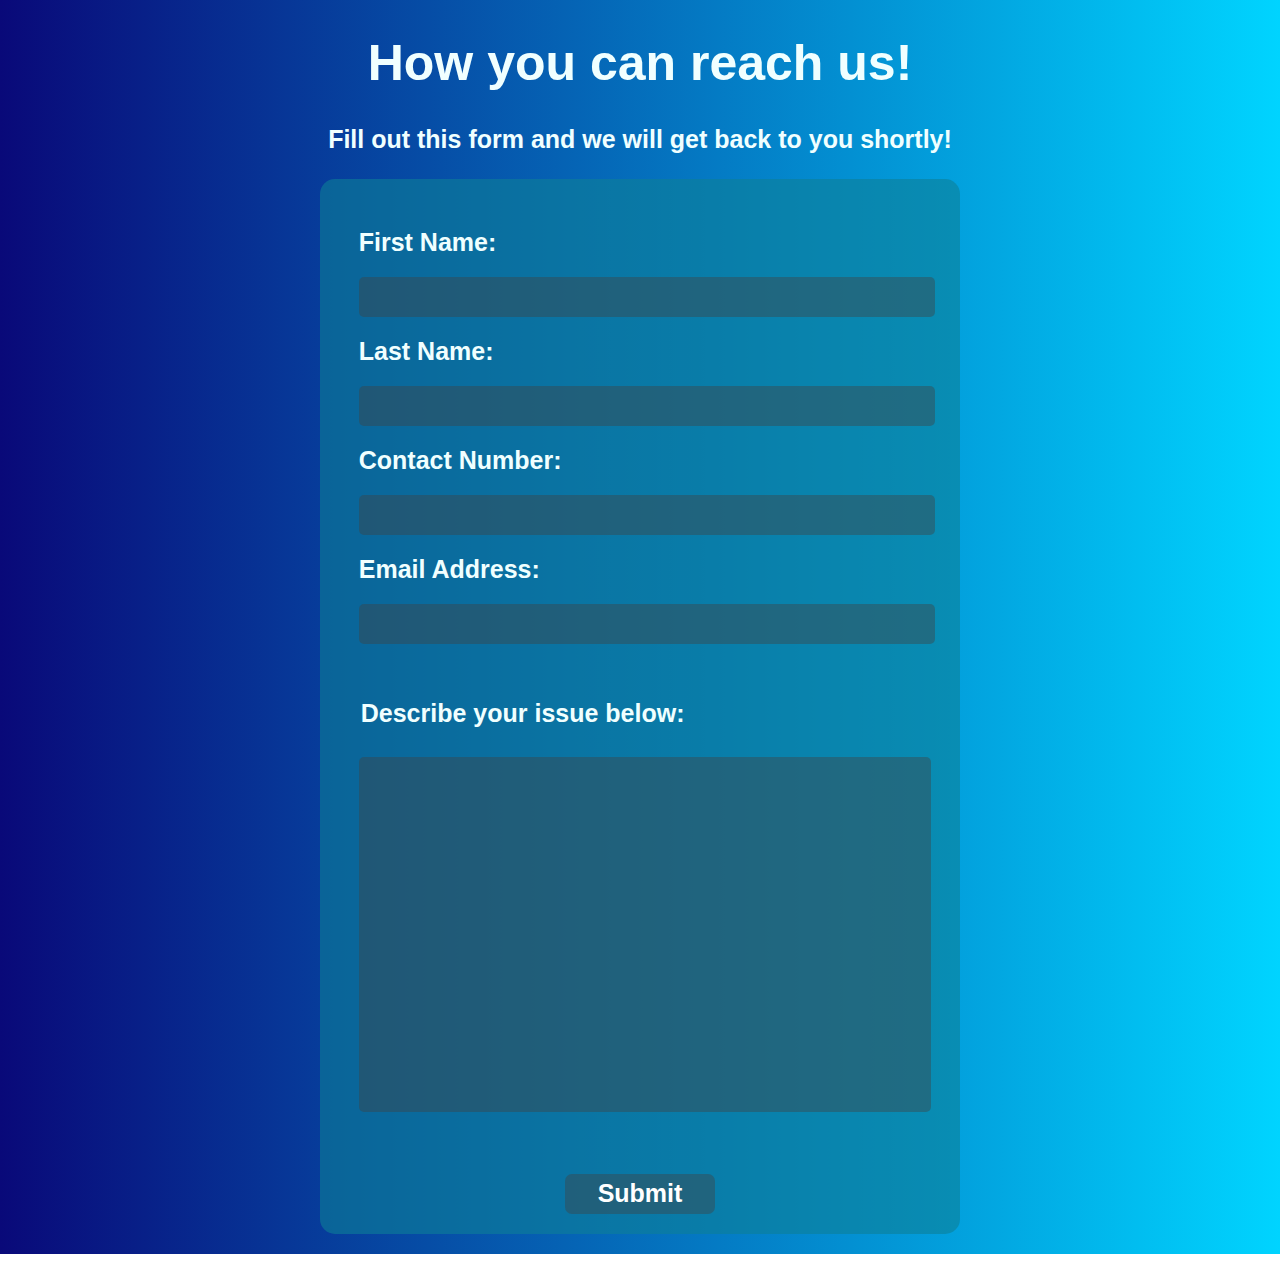
<file: Projects/Contact Page/index.html>
<!DOCTYPE html>
<html lang="en">
<head>
    <meta charset="UTF-8">
    <meta name="viewport" content="width=device-width, initial-scale=1.0">
    <title>Contact page</title>
    <link rel="stylesheet" href="styles.css">
</head>
<body>
    <header>
        <h1>How you can reach us!</h1>
        <p>Fill out this form and we will get back to you shortly!</p>
    </header>
    <main>
        <form method="post" action="https:bigman0975@gmail.com">
            <fieldset>
                <label for="First-Name">First Name:<input type="text"></label>
                <label for="Last-Name">Last Name:<input type="text"></label>
                <label for="tel">Contact Number:<input type="tel"></label>
                <label for="email">Email Address: <input type="email"></label>
            </fieldset>
            <fieldset>
                <legend>Describe your issue below:</legend>
                    <label for="issue"><textarea name="issue" id="issue" rows="15" cols="30"></textarea></label>
            </fieldset>
            <button class="Submit">Submit</button>
        </form>
    </main>
</body>
</html>
</file>
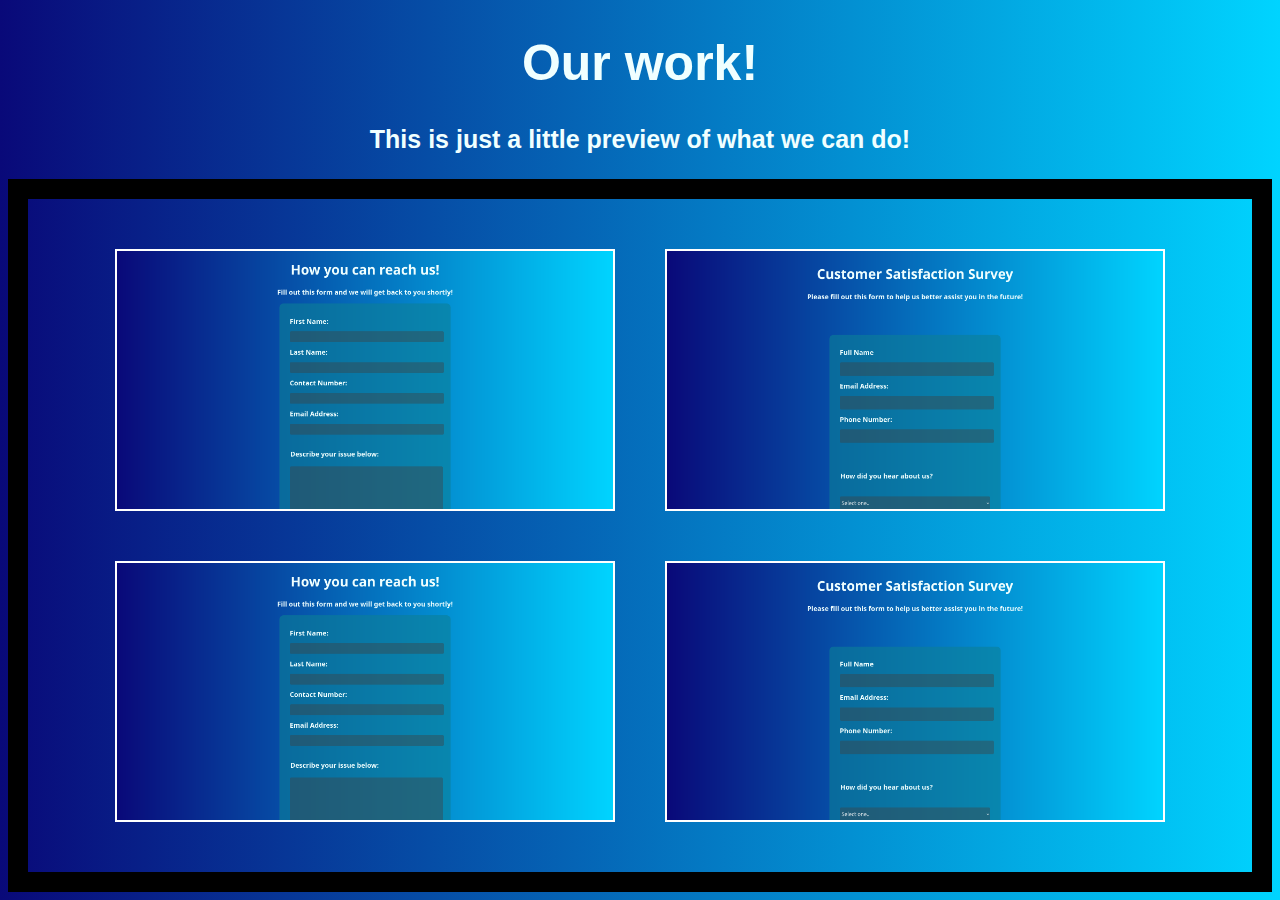
<file: Projects/Gallery Page/gallery.html>
<!DOCTYPE html>
<html lang="en">
<head>
    <meta charset="UTF-8">
    <meta name="viewport" content="width=device-width, initial-scale=1.0">
    <title>Gallery</title>
    <link rel="stylesheet" href="gallery_styles.css">
</head>
<body>
    <header>
        <h1>Our work!</h1>
        <p>This is just a little preview of what we can do!</p>
    </header>
    <main>
        <div class="gallery">
            <img src="img/Screenshot 2024-08-05 at 21-18-58 Contact page.png" alt="" width="50%">
            <img src="img/Screenshot 2024-08-05 at 21-19-10 Survey Page.png" alt="" width="50%">
            <img src="img/Screenshot 2024-08-05 at 21-18-58 Contact page.png" alt="" width="50%">
            <img src="img/Screenshot 2024-08-05 at 21-19-10 Survey Page.png" alt="" width="50%">
        </div>
    </main>
</body>
</html>
</file>
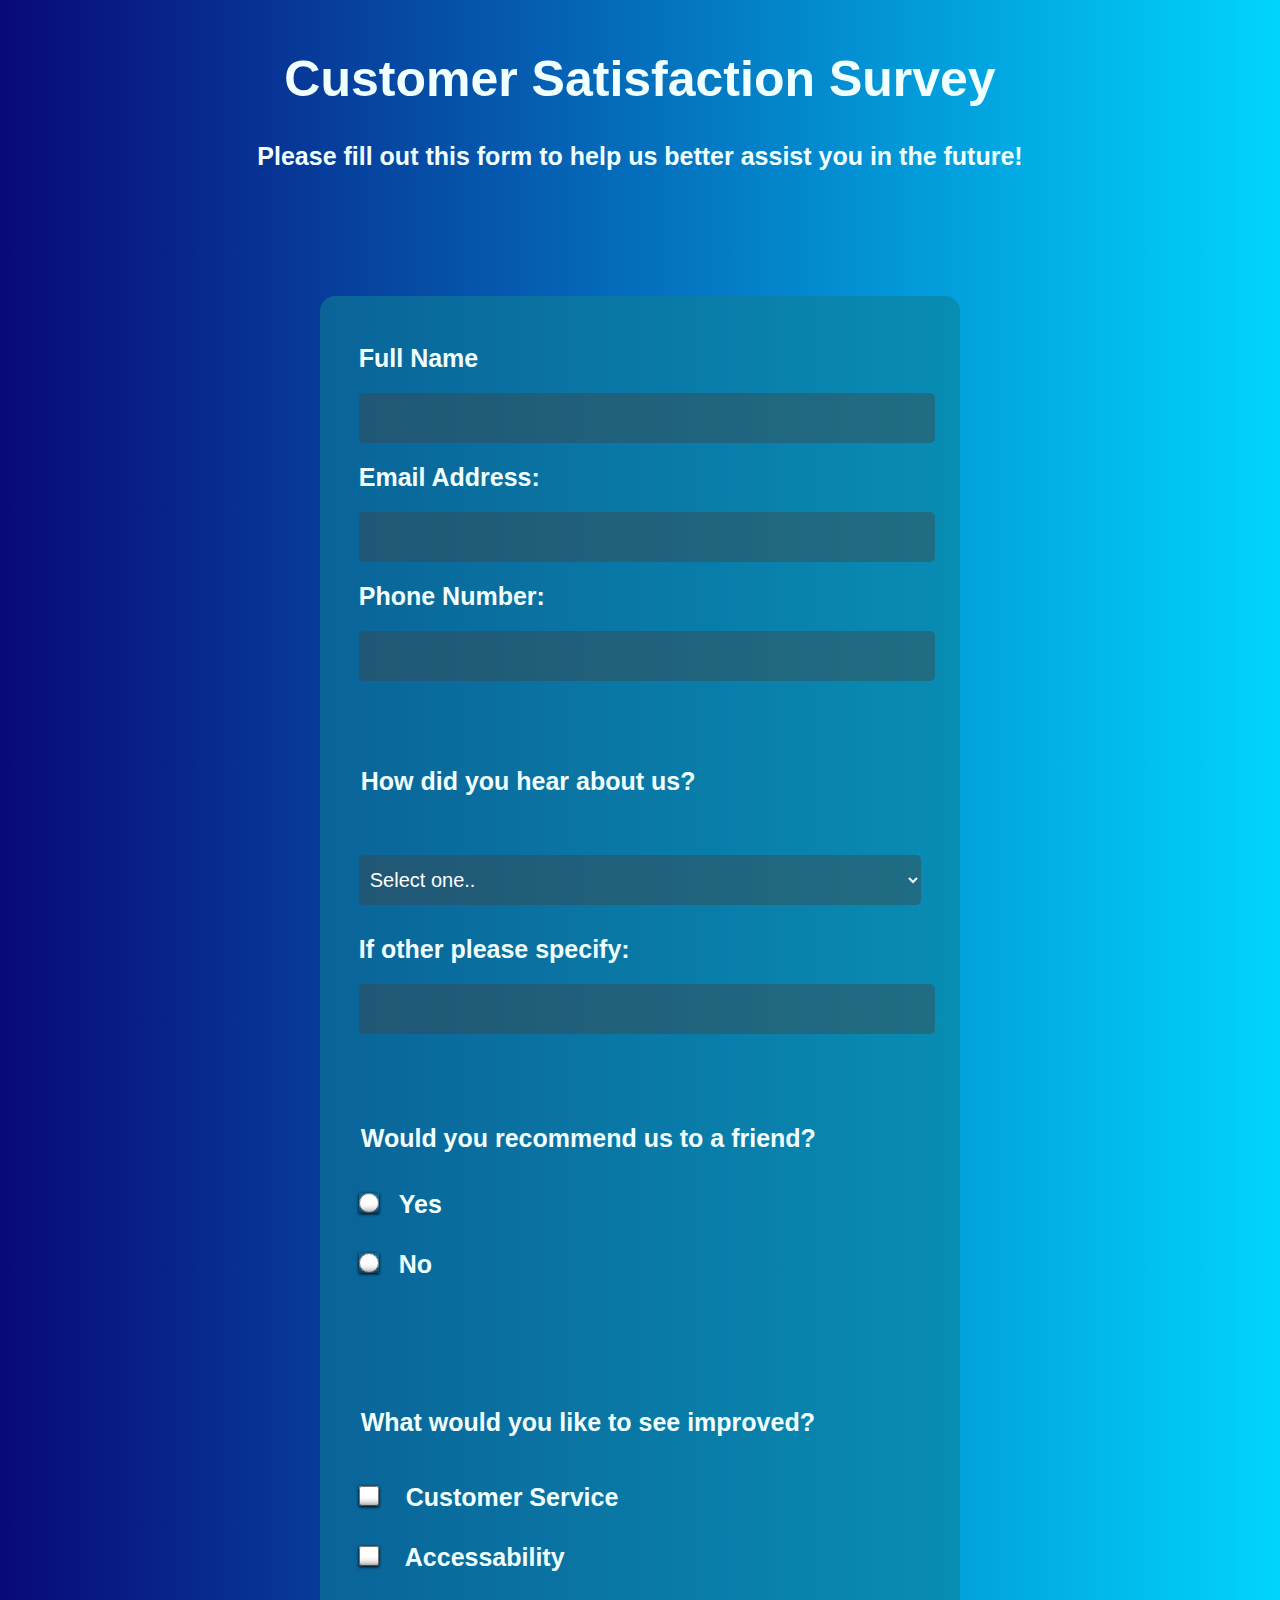
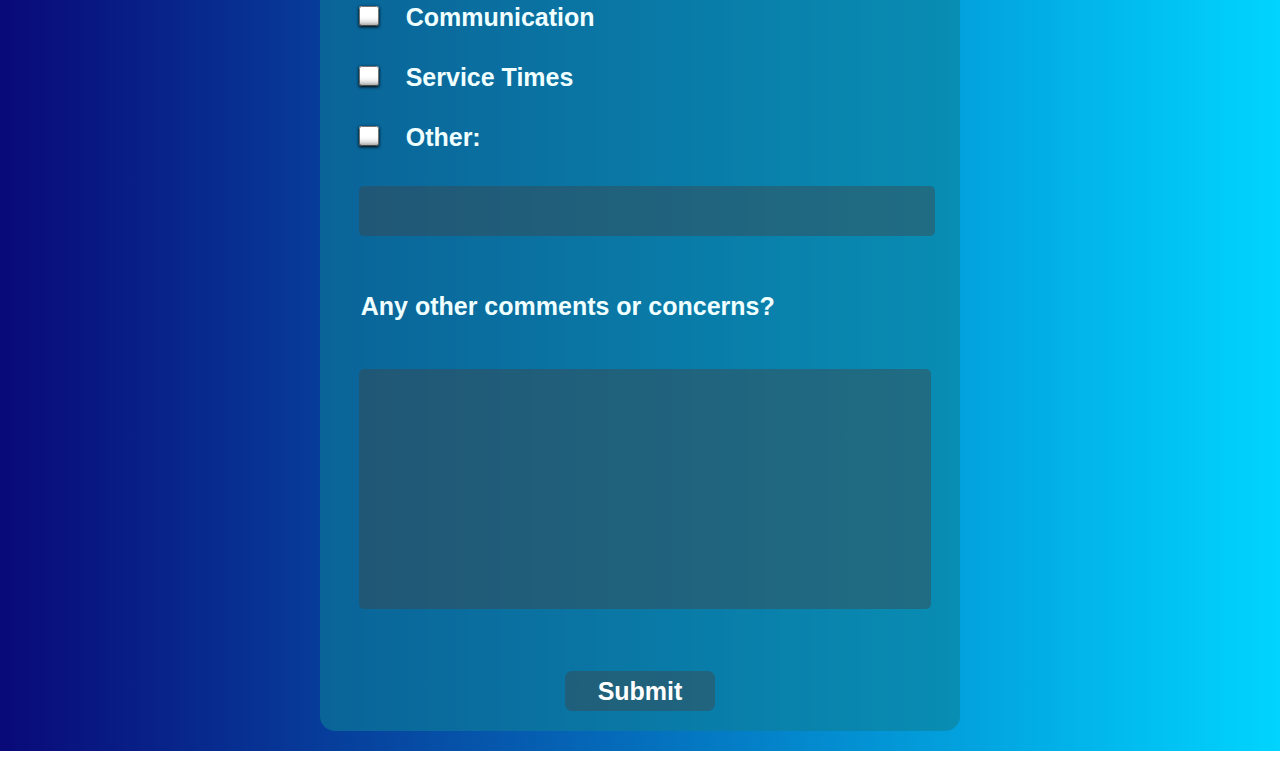
<file: Projects/Survey Page/survey.html>
<!DOCTYPE html>
<html lang="en">
<head>
    <meta charset="UTF-8">
    <meta name="viewport" content="width=device-width, initial-scale=1.0">
    <title>Survey Page</title>
    <link rel="stylesheet" href="survey_styles.css">
</head>
<body>
    <header>
        <h1>Customer Satisfaction Survey</h1>
        <p>Please fill out this form to help us better assist you in the future!</p>
    </header>
    <main>
        <form method="post" action="bigman0975@gmail.com">
            <fieldset class="Contact">
                <label for="name">Full Name <input type="text" name="name" id="name"></label>
                <label for="email">Email Address: <input type="email" name="email" id="email"></label>
                <label for="phone">Phone Number: <input type="tel" name="phone" id="phone"></label>
            </fieldset>
            <fieldset class="referrer">
                <legend>How did you hear about us?</legend>
                <label for="dropdown">
                    <select name="dropdown" id="dropdown">
                        <option value="1">Select one..</option>
                        <option value="2">Instagram</option>
                        <option value="3">Facebook</option>
                        <option value="4">Website</option>
                        <option value="5">TV</option>
                        <option value="6">Other</option>
                    </select>
                    <label for="other-1">If other please specify: <input type="text" name="other-1" id="other-1"></label>
                </label>
                <label class="radio-label" for="radio">
                    <legend>Would you recommend us to a friend?</legend>
                    <label for="yes"><input class="radio" type="radio" name="recommend" value="yes">Yes</label>
                    <label for="no"><input class="radio" type="radio" name="recommend" value="no">No</label>
                </label>
            </fieldset>
            <fieldset class="improve">
                <legend>What would you like to see improved?</legend>
                <label for="custser"><input type="checkbox" name="custser" id="custser"> Customer Service</label>
                <label for="Access"><input type="checkbox" name="Access" id="Access"> Accessability</label>
                <label for="comm"><input type="checkbox" name="comm" id="comm"> Communication</label>
                <label for="serv"><input type="checkbox" name="serv" id="serv"> Service Times</label>
                <label for="other"><input type="checkbox" name="other" id="other"> Other: <input type="text" name="other" id="other"></label>
            </fieldset>
            <fieldset>
                <legend>Any other comments or concerns?</legend>
                <textarea name="comments" id="comments" rows="10"></textarea>
            </fieldset>
            <button class="Submit" type="submit">Submit</button>
        </form>    
    </main>        
</body>
</html>
</file>
<file: Projects/Contact Page/styles.css>
body {
    font-family: Impact, Haettenschweiler, 'Arial Narrow Bold', sans-serif;
    background: linear-gradient(90deg, rgba(2,0,36,1) 0%, rgba(9,9,121,1) 0%, rgb(0, 212, 255) 100%);
    color: azure;
    font-size: 25px;
    font-weight: 700;
}

input[type="text"],input[type="email"], input[type="tel"], textarea {

    width: 100%;
    margin: 20px auto;
    background-color: #41414169;
    border: 0;
    border-radius: 5px;
    color: white;
    font-size: 20px;
    padding: 0 7px;

}

input {

    height: 2.5rem;

}

input:focus, textarea:focus {
    outline: none;
    
}

input:hover, textarea:hover{

    background-color: rgba(134, 168, 231, 0.205);
}

form {

    background-color: rgba(13, 128, 151, 0.596);
    border-radius: 15px;
    padding: 20px;
    width: 600px;
    min-width: 300px;
    margin: 20px auto;
}

fieldset {

    border: none;
    margin: 20px 0;
}

header {
    text-align: center;
}

textarea {

    padding: 5px;
<<<<<<< HEAD
    background-color: #41414169;
    resize: none;
}

.Submit {
    margin: 0 auto;
    display: block;
    width: 25%;
    height: 2.5rem;
    border-radius: 7px;
    border: 0;
    background-color: #41414169;
    font-size: 25px;
    font-weight: 700;
    color: white;
    
}

.Submit:hover {
    background-color: rgba(134, 168, 231, 0.205);
=======
    background-color: #86A8E7;
    resize: none;
>>>>>>> b1b5af26085a71137ce91c03418d7ab5ed804c72
}
</file>
<file: Projects/Gallery Page/gallery_styles.css>
* {
    box-sizing: border-box;
}

body {
    font-family: Impact, Haettenschweiler, 'Arial Narrow Bold', sans-serif;
    background: linear-gradient(90deg, rgba(2,0,36,1) 0%, rgba(9,9,121,1) 0%, rgb(0, 212, 255) 100%);
    color: azure;
    font-size: 25px;
    font-weight: 700;
    text-align: center;
}

.gallery {
    display: flex;
    border: 20px solid black;
    padding: 50px;
    gap: 50px;
    justify-content: center;
    flex-wrap: wrap;
}

img {
    
    border: 2px solid white;
    width: 100%;
    max-width: 500px;
        
}
</file>
<file: Projects/Survey Page/survey_styles.css>
body {
    font-family: Impact, Haettenschweiler, 'Arial Narrow Bold', sans-serif;
    background: linear-gradient(90deg, rgba(2,0,36,1) 0%, rgba(9,9,121,1) 0%, rgb(0, 212, 255) 100%);
    color: azure;
    font-size: 25px;
    font-weight: 700;
}

label  {
    display: block;
}

header {
    margin: 50px;
    padding-bottom: 50px;
    text-align: center;
}

input[type="text"],input[type="email"], input[type="tel"], textarea, select {

    width: 100%;
    margin: 20px auto;
    background-color: #41414169;
    border: 0;
    border-radius: 5px;
    color: white;
    font-size: 20px;
    padding: 0 7px;
    height: 2.5em;

}


select {

    margin: 30px 0;
}

textarea {

    padding: 5px;
    background-color: #41414169;
    resize: none;
    height: 100%;
}

input:focus, textarea:focus {
    outline: none;
    
}

input:hover, textarea:hover{

    background-color: rgba(134, 168, 231, 0.205);
}

form {

    background-color: rgba(13, 128, 151, 0.596);
    border-radius: 15px;
    padding: 20px;
    width: 600px;
    min-width: 300px;
    margin: 20px auto;
}

legend {
    margin:20px 0;
}

fieldset {

    border: none;
    margin: 20px 0;
}

.Contact, .referrer {
    margin-bottom: 50px
}

.radio-label {
    padding: 50px 0;
}

.radio, input[type="checkbox"] {
    min-height: 1.5em;
    min-width: 1.5em;
    margin: 20px 0;
    margin-right: 20px;
    box-shadow: 0px 1px 3px, inset 0px -11px 10px -12px;
}



.Submit {
    margin: 0 auto;
    display: block;
    width: 25%;
    height: 2.5rem;
    border-radius: 7px;
    border: 0;
    background-color: #41414169;
    font-size: 25px;
    font-weight: 700;
    color: white;
    
}

.Submit:hover {
    background-color: rgba(134, 168, 231, 0.205);
}
</file>
